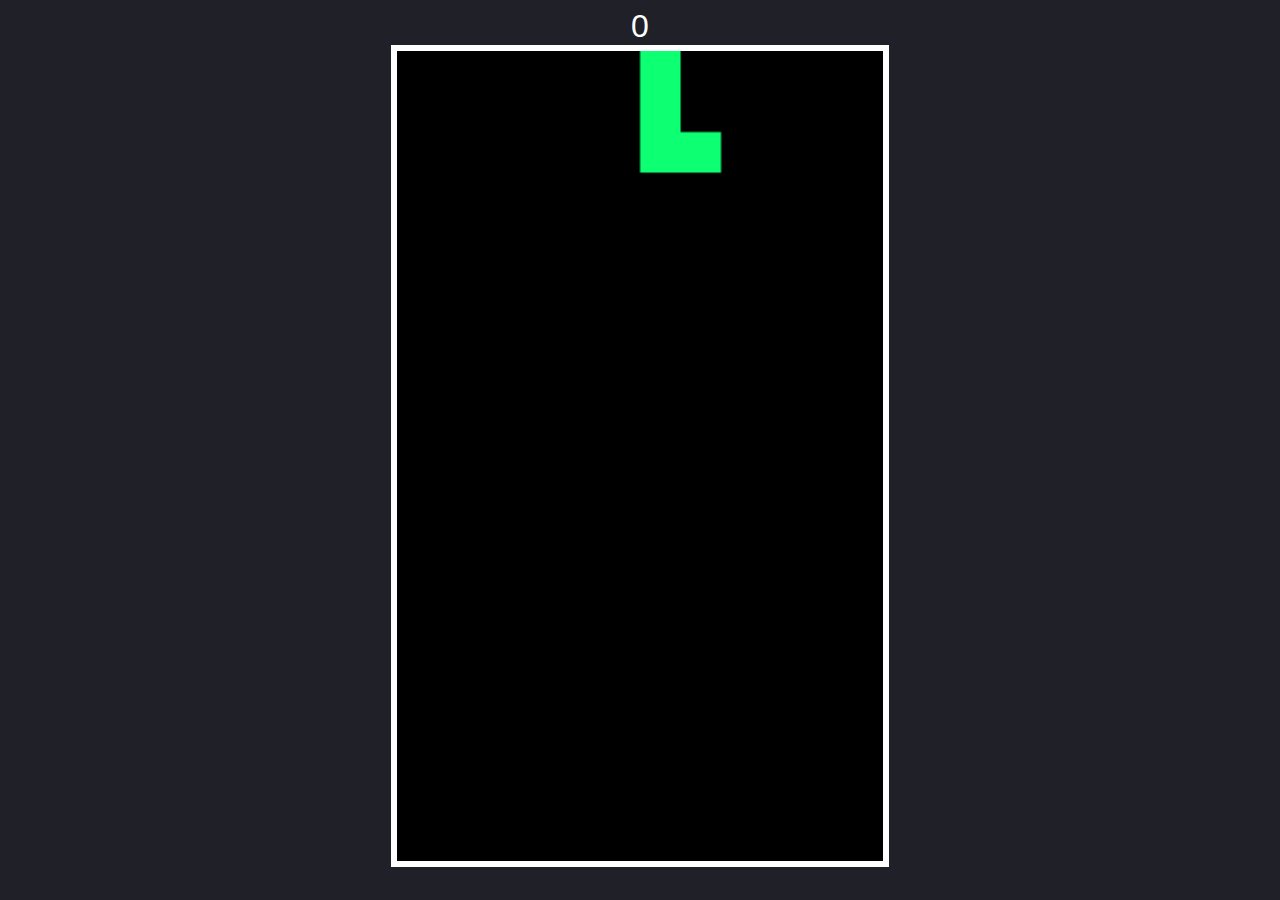
<file: index.html>
<!DOCTYPE html>
<html lang="en">
    <head>
        <meta charset="UTF-8" />
        <meta http-equiv="X-UA-Compatible" content="IE=edge" />
        <meta name="viewport" content="width=device-width, initial-scale=1.0" />
        <link rel="stylesheet" href="style.css" />
        <title>Document</title>
    </head>
    <body>
        <div id="score"></div>
        <canvas id="tetris" width="240" height="400"></canvas>
        <script src="script.js"></script>
    </body>
</html>
</file>
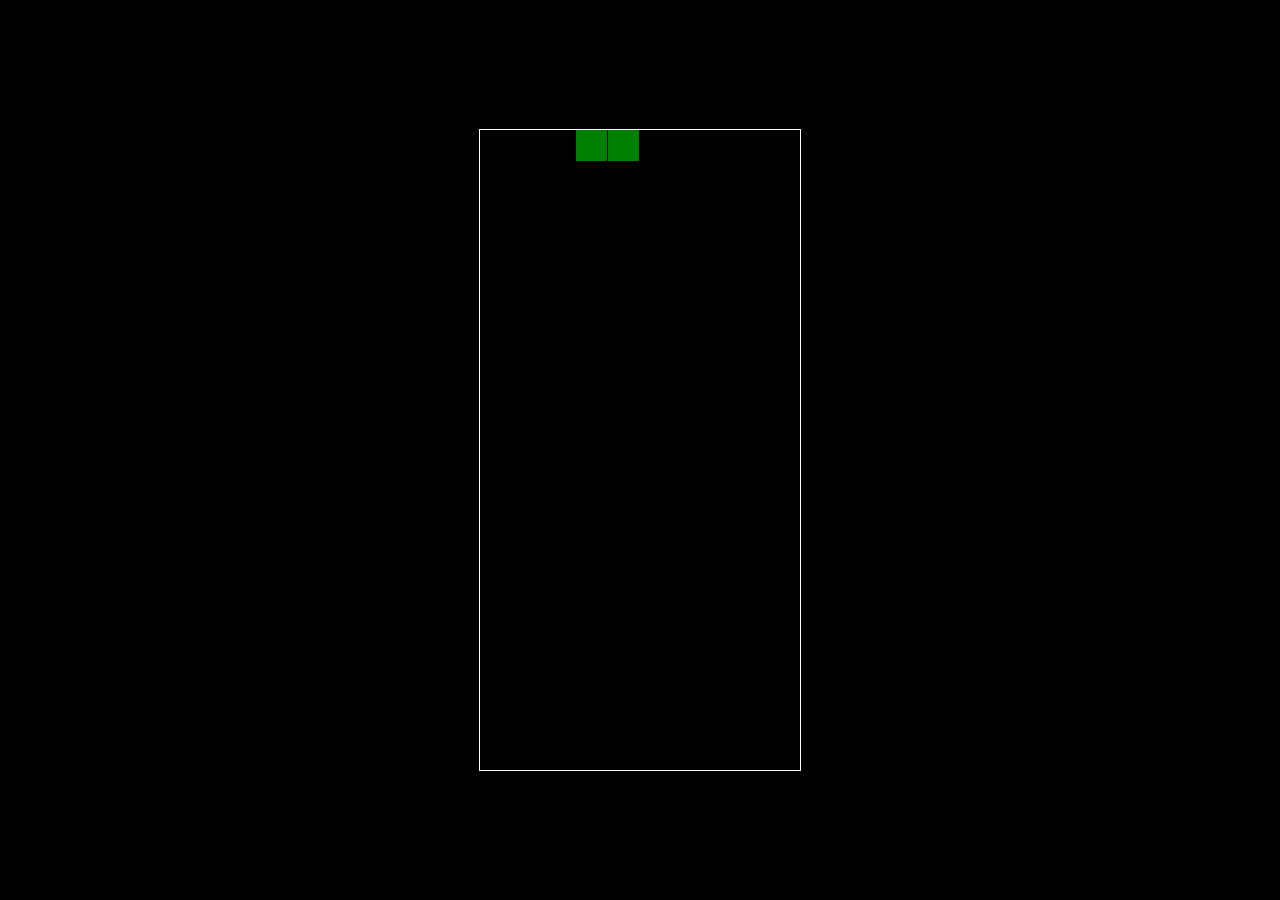
<file: Tetris2/index.html>
<!DOCTYPE html>
<html>
    <head>
        <title>Basic Tetris HTML Game</title>
        <meta charset="UTF-8" />
        <style>
            html,
            body {
                height: 100%;
                margin: 0;
            }

            body {
                background: black;
                display: flex;
                align-items: center;
                justify-content: center;
            }

            canvas {
                border: 1px solid white;
            }
        </style>
    </head>
    <body>
        <canvas width="320" height="640" id="game"></canvas>
        <script>
            function getRandomInt(min, max) {
                min = Math.ceil(min);
                max = Math.floor(max);

                return Math.floor(Math.random() * (max - min + 1)) + min;
            }

            function generateSequence() {
                const sequence = ["I", "J", "L", "O", "S", "T", "Z"];

                while (sequence.length) {
                    const rand = getRandomInt(0, sequence.length - 1);
                    const name = sequence.splice(rand, 1)[0];
                    tetrominoSequence.push(name);
                }
            }

            function getNextTetromino() {
                if (tetrominoSequence.length === 0) {
                    generateSequence();
                }

                const name = tetrominoSequence.pop();
                const matrix = tetrominos[name];

                const col =
                    playfield[0].length / 2 - Math.ceil(matrix[0].length / 2);

                const row = name === "I" ? -1 : -2;

                return {
                    name: name, //
                    matrix: matrix,
                    row: row,
                    col: col,
                };
            }

            function rotate(matrix) {
                const N = matrix.length - 1;
                const result = matrix.map((row, i) =>
                    row.map((val, j) => matrix[N - j][i])
                );

                return result;
            }

            function isValidMove(matrix, cellRow, cellCol) {
                for (let row = 0; row < matrix.length; row++) {
                    for (let col = 0; col < matrix[row].length; col++) {
                        if (
                            matrix[row][col] &&
                            (cellCol + col < 0 ||
                                cellCol + col >= playfield[0].length ||
                                cellRow + row >= playfield.length ||
                                playfield[cellRow + row][cellCol + col])
                        ) {
                            return false;
                        }
                    }
                }

                return true;
            }

            function placeTetromino() {
                for (let row = 0; row < tetromino.matrix.length; row++) {
                    for (
                        let col = 0;
                        col < tetromino.matrix[row].length;
                        col++
                    ) {
                        if (tetromino.matrix[row][col]) {
                            if (tetromino.row + row < 0) {
                                return showGameOver();
                            }

                            playfield[tetromino.row + row][
                                tetromino.col + col
                            ] = tetromino.name;
                        }
                    }
                }

                for (let row = playfield.length - 1; row >= 0; ) {
                    if (playfield[row].every((cell) => !!cell)) {
                        // drop every row above this one
                        for (let r = row; r >= 0; r--) {
                            for (let c = 0; c < playfield[r].length; c++) {
                                playfield[r][c] = playfield[r - 1][c];
                            }
                        }
                    } else {
                        row--;
                    }
                }

                tetromino = getNextTetromino();
            }

            function showGameOver() {
                cancelAnimationFrame(rAF);
                gameOver = true;

                context.fillStyle = "black";
                context.globalAlpha = 0.75;
                context.fillRect(0, canvas.height / 2 - 30, canvas.width, 60);

                context.globalAlpha = 1;
                context.fillStyle = "white";
                context.font = "36px monospace";
                context.textAlign = "center";
                context.textBaseline = "middle";
                context.fillText(
                    "GAME OVER!",
                    canvas.width / 2,
                    canvas.height / 2
                );
            }

            const canvas = document.getElementById("game");
            const context = canvas.getContext("2d");
            const grid = 32;
            const tetrominoSequence = [];

            const playfield = [];

            for (let row = -2; row < 20; row++) {
                playfield[row] = [];

                for (let col = 0; col < 10; col++) {
                    playfield[row][col] = 0;
                }
            }

            const tetrominos = {
                I: [
                    [0, 0, 0, 0],
                    [1, 1, 1, 1],
                    [0, 0, 0, 0],
                    [0, 0, 0, 0],
                ],
                J: [
                    [1, 0, 0],
                    [1, 1, 1],
                    [0, 0, 0],
                ],
                L: [
                    [0, 0, 1],
                    [1, 1, 1],
                    [0, 0, 0],
                ],
                O: [
                    [1, 1],
                    [1, 1],
                ],
                S: [
                    [0, 1, 1],
                    [1, 1, 0],
                    [0, 0, 0],
                ],
                Z: [
                    [1, 1, 0],
                    [0, 1, 1],
                    [0, 0, 0],
                ],
                T: [
                    [0, 1, 0],
                    [1, 1, 1],
                    [0, 0, 0],
                ],
            };

            const colors = {
                I: "cyan",
                O: "yellow",
                T: "purple",
                S: "green",
                Z: "red",
                J: "blue",
                L: "orange",
            };

            let count = 0;
            let tetromino = getNextTetromino();
            let rAF = null;
            let gameOver = false;

            function loop() {
                rAF = requestAnimationFrame(loop);
                context.clearRect(0, 0, canvas.width, canvas.height);

                for (let row = 0; row < 20; row++) {
                    for (let col = 0; col < 10; col++) {
                        if (playfield[row][col]) {
                            const name = playfield[row][col];
                            context.fillStyle = colors[name];

                            context.fillRect(
                                col * grid,
                                row * grid,
                                grid - 1,
                                grid - 1
                            );
                        }
                    }
                }

                if (tetromino) {
                    if (++count > 35) {
                        tetromino.row++;
                        count = 0;

                        if (
                            !isValidMove(
                                tetromino.matrix,
                                tetromino.row,
                                tetromino.col
                            )
                        ) {
                            tetromino.row--;
                            placeTetromino();
                        }
                    }

                    context.fillStyle = colors[tetromino.name];

                    for (let row = 0; row < tetromino.matrix.length; row++) {
                        for (
                            let col = 0;
                            col < tetromino.matrix[row].length;
                            col++
                        ) {
                            if (tetromino.matrix[row][col]) {
                                context.fillRect(
                                    (tetromino.col + col) * grid,
                                    (tetromino.row + row) * grid,
                                    grid - 1,
                                    grid - 1
                                );
                            }
                        }
                    }
                }
            }

            document.addEventListener("keydown", function (e) {
                if (gameOver) return;

                if (e.which === 37 || e.which === 39) {
                    const col =
                        e.which === 37 ? tetromino.col - 1 : tetromino.col + 1;

                    if (isValidMove(tetromino.matrix, tetromino.row, col)) {
                        tetromino.col = col;
                    }
                }

                if (e.which === 38) {
                    const matrix = rotate(tetromino.matrix);
                    if (isValidMove(matrix, tetromino.row, tetromino.col)) {
                        tetromino.matrix = matrix;
                    }
                }

                if (e.which === 40) {
                    const row = tetromino.row + 1;

                    if (!isValidMove(tetromino.matrix, row, tetromino.col)) {
                        tetromino.row = row - 1;

                        placeTetromino();
                        return;
                    }

                    tetromino.row = row;
                }
            });

            rAF = requestAnimationFrame(loop);
        </script>
    </body>
</html>
</file>
<file: style.css>
body {
    background: #202028;
    color: white;
    font-family: sans-serif;
    font-size: 2em;
    text-align: center;
}
canvas {
    border: solid 0.2em #fff;
    height: 90vh;
}
</file>
